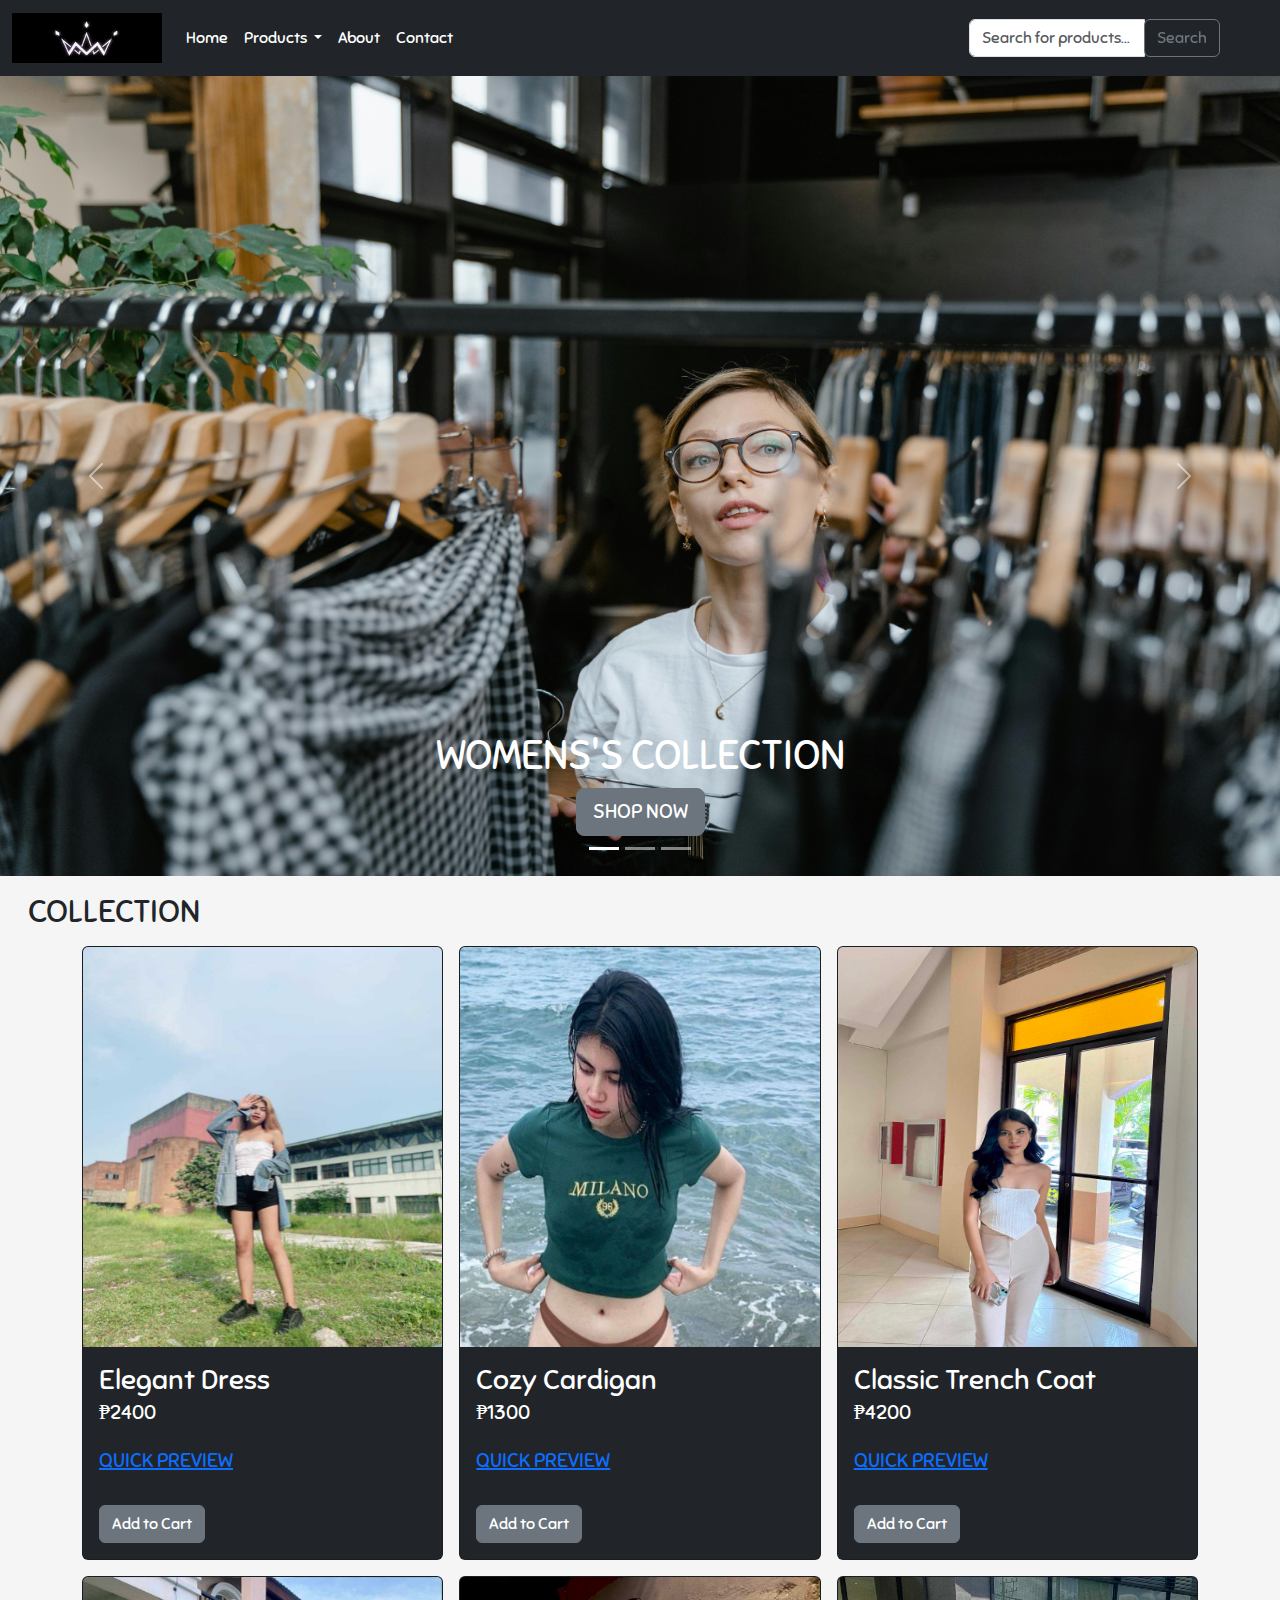
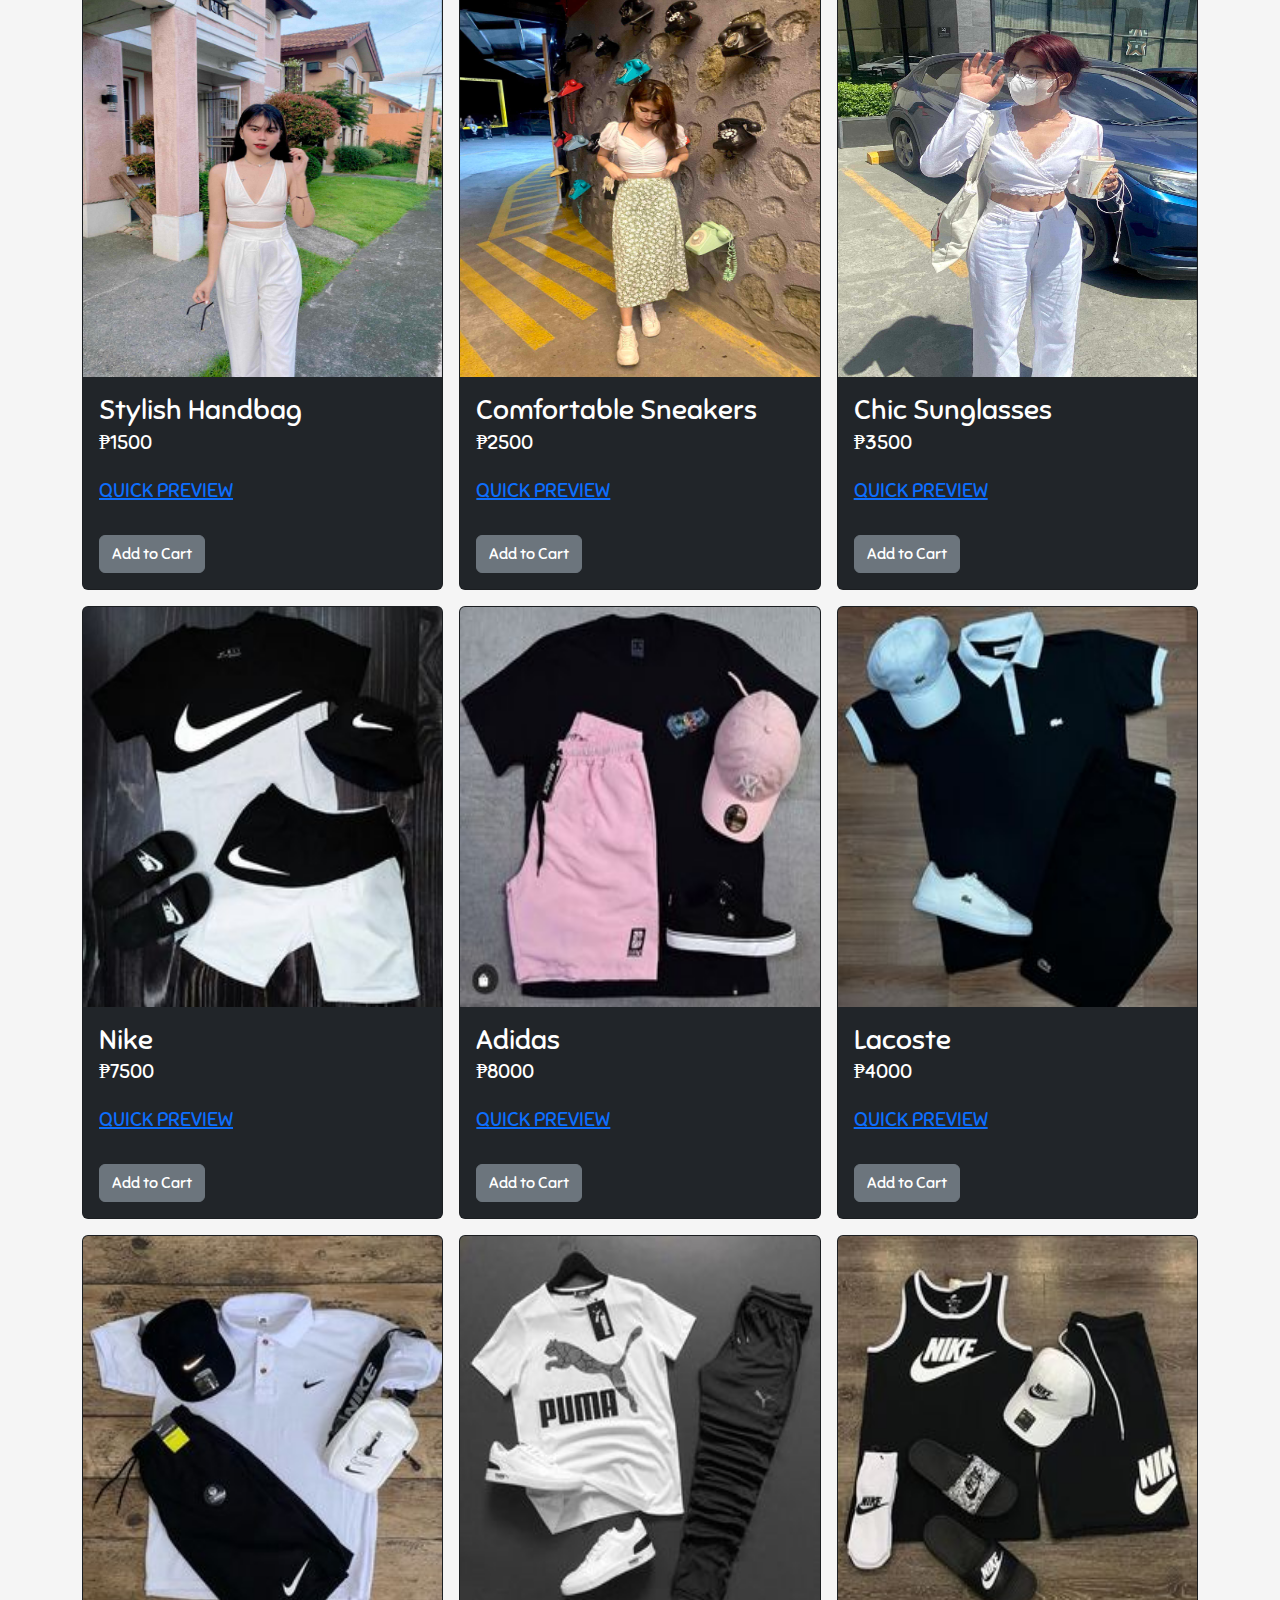
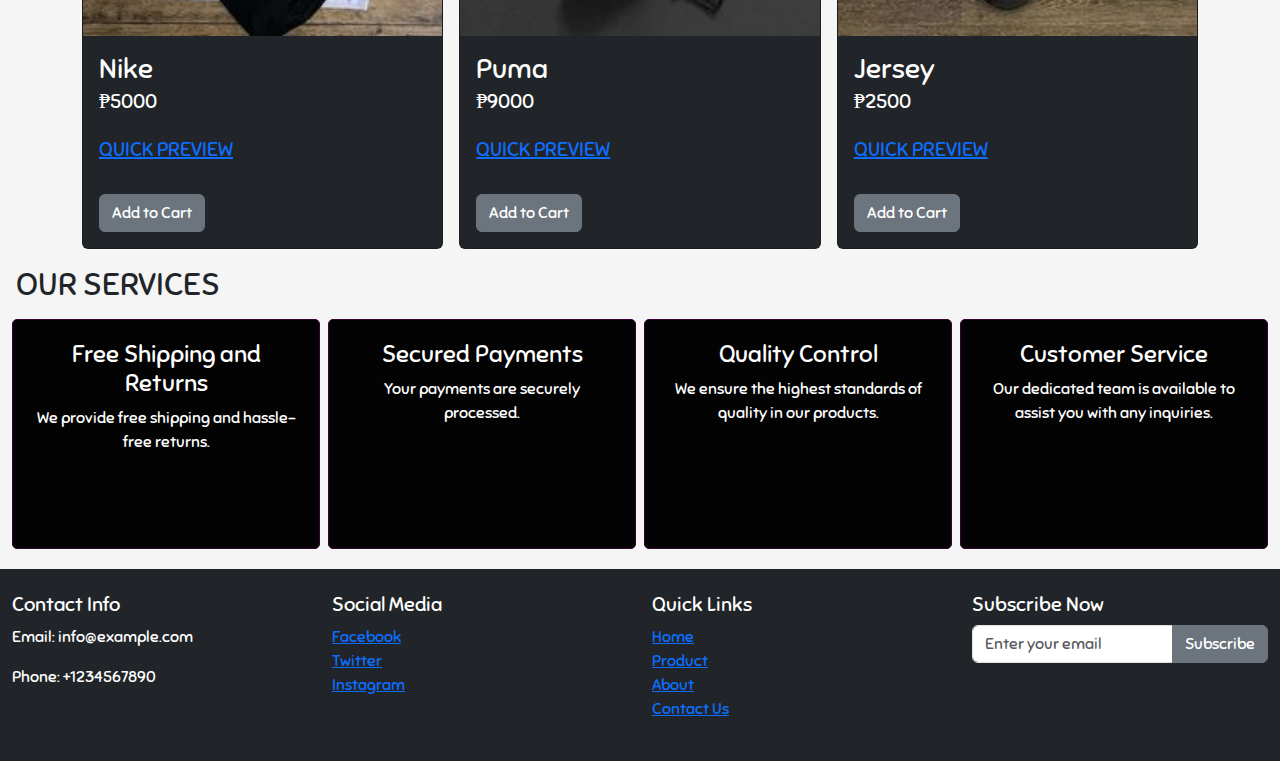
<file: index.html>
<!DOCTYPE html>
<html lang="en">
<head>
    <meta charset="UTF-8">
    <meta name="viewport" content="width=device-width, initial-scale=1.0">
    <title>Ecommerse Website fot women's fashion collection</title>
    <link href="https://cdn.jsdelivr.net/npm/bootstrap@5.3.3/dist/css/bootstrap.min.css" rel="stylesheet" integrity="sha384-QWTKZyjpPEjISv5WaRU9OFeRpok6YctnYmDr5pNlyT2bRjXh0JMhjY6hW+ALEwIH" crossorigin="anonymous">
    <link rel="stylesheet" href="https://cdnjs.cloudflare.com/ajax/libs/font-awesome/6.5.2/css/all.min.css" integrity="sha512-SnH5WK+bZxgPHs44uWIX+LLJAJ9/2PkPKZ5QiAj6Ta86w+fsb2TkcmfRyVX3pBnMFcV7oQPJkl9QevSCWr3W6A==" crossorigin="anonymous" referrerpolicy="no-referrer" />
    <link rel="preconnect" href="https://fonts.googleapis.com">
    <link rel="preconnect" href="https://fonts.gstatic.com" crossorigin>
    <link href="https://fonts.googleapis.com/css2?family=Sniglet:wght@400;800&display=swap" rel="stylesheet">
    <link rel="stylesheet" href="style.css">

</head>

<body>
<!-- NAVBAR -->
    <nav class="navbar navbar-expand-lg bg-dark ">
        <div class="container-fluid">
          <a class="navbar-brand" href="#"><img src="image/logo.png" width="150px" height="50px"></a>
          <button class="navbar-toggler bg-secondary" type="button" data-bs-toggle="collapse" data-bs-target="#navbarSupportedContent">
            <span class="navbar-toggler-icon"></span>
          </button>
          <div class="collapse navbar-collapse" id="navbarSupportedContent">
            <ul class="navbar-nav me-auto mb-2 mb-lg-0">
              <li class="nav-item">
                <a class="nav-link text-white" href="index.html">Home</a>
              </li>
              <li class="nav-item dropdown">
                <a class="nav-link dropdown-toggle text-white" href="#" data-bs-toggle="dropdown">
                  Products
                </a>
                <ul class="dropdown-menu">
                  <li><a class="dropdown-item" href="product.html">Collection</a></li>
                  <li><a class="dropdown-item" href="#">Dropdown 2</a></li>
                  <li><hr class="dropdown-divider"></li>
                  <li><a class="dropdown-item" href="#">Dropdown 3</a></li>
                </ul>
              </li>
              <li class="nav-item">
                <a class="nav-link text-white" href="about.html">About</a>
              </li>
              <li class="nav-item">
                <a class="nav-link text-white" href="contact.html">Contact</a>
              </li>
            </ul>
          </div>
          <form class="d-flex">
            <!-- Search Bar -->
           <div class="input-group ">
                <input type="text" id="searchInput" class="form-control" placeholder="Search for products...">
                <div class="input-group-append">
                <button class="btn btn-outline-secondary" type="button" id="searchButton">Search</button>
            </div>
          </div>
       <!-- Search Bar -->
          </form>
          <div class="text-white p-2">
            <a class="p-2" data-bs-toggle="modal" data-bs-target="#addtocartmodal">
                <i class=" icon fa-solid fa-cart-shopping"></i>
            </a> 
            <a class="p-2" data-bs-toggle="modal" data-bs-target="#usermodal">
                <i class=" icon fa-regular fa-user"></i>
            </a> 
        </div>
        </div>
    </nav>
<!-- NAVBAR -->


 <!-- modal for add to cart -->
 <div class="modal fade" id="addtocartmodal">
  <div class="modal-dialog modal-dialog-centered modal-lg">
      <div class="modal-content">
          <div class="modal-header bg-dark text-white">
              <h3>CART</h3>
          </div>
          <div class="modal-body bg-dark " id="cart-container">
              THIS IS WHERE ITEM DISPLAY
          </div>
          <div class="modal-footer bg-dark">
              <a href="checkout.html" class="btn btn-primary">Check out </a>
              <button class="btn btn-secondary" data-bs-dismiss="modal">close</button>
          </div>
      </div>
  </div>
</div>
<!-- modal for add to cart -->

<!-- search functiom -->
<div id="productContainer" class="row">

</div>
<!-- search functiom -->


<!-- CAROUSEL BANNER -->
<div id="carouselExampleCaptions" class="carousel slide">
  <div class="carousel-indicators">
    <button type="button" data-bs-target="#carouselExampleCaptions" data-bs-slide-to="0" class="active"></button>
    <button type="button" data-bs-target="#carouselExampleCaptions" data-bs-slide-to="1"></button>
    <button type="button" data-bs-target="#carouselExampleCaptions" data-bs-slide-to="2"></button>
  </div>
  <div class="carousel-inner">
    <div class="carousel-item active">
      <img src="image/b1.jpg" class="d-block w-100 custom-height">
      <div class="carousel-caption d-none d-md-block">
        <h1>WOMENS'S COLLECTION</h1>
        <a href="product.html" class="btn btn-secondary btn-lg">SHOP NOW</a>
      </div>
    </div>
    <div class="carousel-item">
      <img src="image/b2.jpg" class="d-block w-100 custom-height">
      <div class="carousel-caption d-none d-md-block">
        <h1>GET 10% OFF YOUR FIRST ORDER</h1>
        <a href="product.html" class="btn btn-secondary btn-lg">SHOP NOW</a>
      </div>
    </div>
    <div class="carousel-item">
      <img src="image/b3.jpg" class="d-block w-100 custom-height">
      <div class="carousel-caption d-none d-md-block">
        <h1>CHECK OUT OUR NEW COLLECTION</h1>
        <a href="product.html" class="btn btn-secondary btn-lg">SHOP NOW</a>
      </div>
    </div>
  </div>
  <button class="carousel-control-prev" type="button" data-bs-target="#carouselExampleCaptions" data-bs-slide="prev">
    <span class="carousel-control-prev-icon"></span>
    <span class="visually-hidden">Previous</span>
  </button>
  <button class="carousel-control-next" type="button" data-bs-target="#carouselExampleCaptions" data-bs-slide="next">
    <span class="carousel-control-next-icon"></span>
    <span class="visually-hidden">Next</span>
  </button>
</div>
<!-- CAROUSEL BANNER -->


<!-- COLLECTION PRODUCT -->
<div class="container-fluid">
<h2 class="text-dark m-3">COLLECTION</h2>
<div class="container">
        <div class="row g-3" id="product-list">
                              
        </div>
</div> 
</div>
<!-- COLLECTION PRODUCT -->

<!-- SERVICES -->
<h2 class="text-dark m-3">OUR SERVICES</h2>
<div class="container-fluid">
  <div class="row g-2">
    <div class="col-md-3">
      <div class="service text-center">
        <i class="fas fa-truck fa-2x mb-3"></i>
        <h4>Free Shipping and Returns</h4>
        <p>We provide free shipping and hassle-free returns.</p>
      </div>
    </div>
    <div class="col-md-3">
      <div class="service text-center">
        <i class="fas fa-lock fa-2x mb-3"></i>
        <h4>Secured Payments</h4>
        <p>Your payments are securely processed.</p>
      </div>
    </div>
    <div class="col-md-3">
      <div class="service text-center">
        <i class="fas fa-cogs fa-2x mb-3"></i>
        <h4>Quality Control</h4>
        <p>We ensure the highest standards of quality in our products.</p>
      </div>
    </div>
    <div class="col-md-3">
      <div class="service text-center">
        <i class="fas fa-headset fa-2x mb-3"></i>
        <h4>Customer Service</h4>
        <p>Our dedicated team is available to assist you with any inquiries.</p>
      </div>
    </div>
  </div>
</div>
<!-- SERVICES -->

<!-- FOOTER -->
<footer class=" bg-dark text-white">
    <div class="container-fluid py-4">
      <div class="row">
        <div class="col-md-3">
          <h5>Contact Info</h5>
          <p>Email: info@example.com</p>
          <p>Phone: +1234567890</p>
        </div>
        <div class="col-md-3">
          <h5>Social Media</h5>
          <ul class="list-unstyled">
            <li><a href="#">Facebook</a></li>
            <li><a href="#">Twitter</a></li>
            <li><a href="#">Instagram</a></li>
          </ul>
        </div>
        <div class="col-md-3">
            <h5>Quick Links</h5>
            <ul class="list-unstyled">
              <li><a href="#">Home</a></li>
              <li><a href="#">Product</a></li>
              <li><a href="#">About</a></li>
              <li><a href="#">Contact Us</a></li>
            </ul>
          </div>
        <div class="col-md-3">
          <h5>Subscribe Now</h5>
          <form>
            <div class="input-group">
              <input type="email" class="form-control" placeholder="Enter your email">
              <button type="submit" class="btn btn-secondary">Subscribe</button>
            </div>
          </form>     
        </div>
      </div>
      
      
    </div>
  </footer>
<!-- FOOTER -->
</body>
  
    <script src="https://cdn.jsdelivr.net/npm/bootstrap@5.3.3/dist/js/bootstrap.bundle.min.js" integrity="sha384-YvpcrYf0tY3lHB60NNkmXc5s9fDVZLESaAA55NDzOxhy9GkcIdslK1eN7N6jIeHz" crossorigin="anonymous"></script>
    <script src="item.js"></script>
    <script src="main.js"></script>
    
</html>
</file>
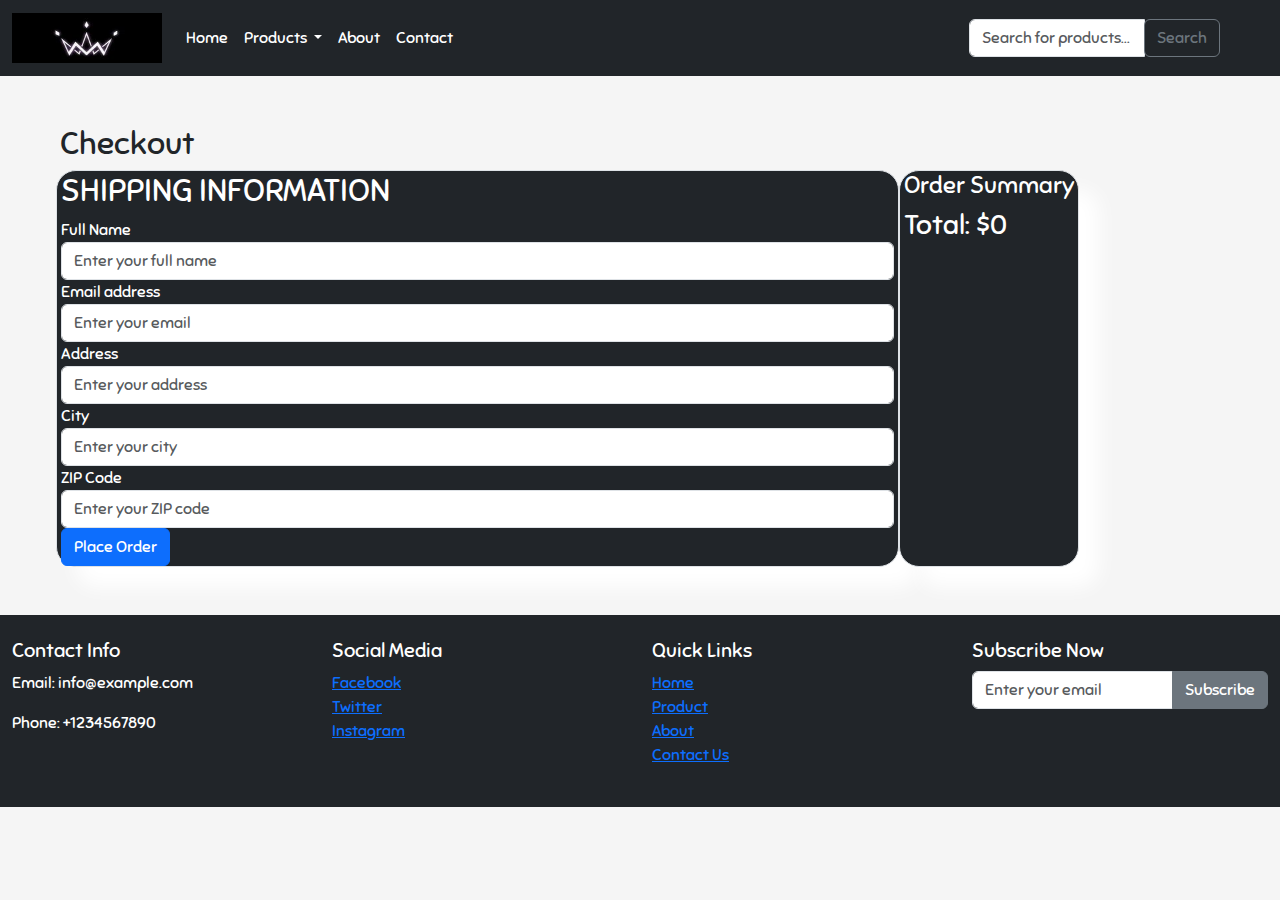
<file: checkout.html>
<!DOCTYPE html>
<html lang="en">
<head>
    <meta charset="UTF-8">
    <meta name="viewport" content="width=device-width, initial-scale=1.0">
    <title>PRODUCT-PAGE</title>
    <link href="https://cdn.jsdelivr.net/npm/bootstrap@5.3.3/dist/css/bootstrap.min.css" rel="stylesheet" integrity="sha384-QWTKZyjpPEjISv5WaRU9OFeRpok6YctnYmDr5pNlyT2bRjXh0JMhjY6hW+ALEwIH" crossorigin="anonymous">
    <link rel="stylesheet" href="https://cdnjs.cloudflare.com/ajax/libs/font-awesome/6.5.2/css/all.min.css" integrity="sha512-SnH5WK+bZxgPHs44uWIX+LLJAJ9/2PkPKZ5QiAj6Ta86w+fsb2TkcmfRyVX3pBnMFcV7oQPJkl9QevSCWr3W6A==" crossorigin="anonymous" referrerpolicy="no-referrer" />
    <link rel="preconnect" href="https://fonts.googleapis.com">
    <link rel="preconnect" href="https://fonts.gstatic.com" crossorigin>
    <link href="https://fonts.googleapis.com/css2?family=Sniglet:wght@400;800&display=swap" rel="stylesheet">
    <link rel="stylesheet" href="style.css">

</head>

<body>
<!-- NAVBAR -->
    <nav class="navbar navbar-expand-lg bg-dark">
        <div class="container-fluid">
          <a class="navbar-brand" href="#"><img src="image/logo.png" width="150px" height="50px"></a>
          <button class="navbar-toggler bg-secondary" type="button" data-bs-toggle="collapse" data-bs-target="#navbarSupportedContent">
            <span class="navbar-toggler-icon"></span>
          </button>
          <div class="collapse navbar-collapse" id="navbarSupportedContent">
            <ul class="navbar-nav me-auto mb-2 mb-lg-0">
              <li class="nav-item">
                <a class="nav-link text-white" href="index.html">Home</a>
              </li>
              <li class="nav-item dropdown">
                <a class="nav-link dropdown-toggle text-white" href="#" data-bs-toggle="dropdown">
                  Products
                </a>
                <ul class="dropdown-menu">
                  <li><a class="dropdown-item" href="product.html">Collection</a></li>
                  <li><a class="dropdown-item" href="#">Dropdown 2</a></li>
                  <li><hr class="dropdown-divider"></li>
                  <li><a class="dropdown-item" href="#">Dropdown 3</a></li>
                </ul>
              </li>
              <li class="nav-item">
                <a class="nav-link text-white" href="about.html">About</a>
              </li>
              <li class="nav-item">
                <a class="nav-link text-white" href="contact.html">Contact</a>
              </li>
            </ul>
          </div>
          <form class="d-flex">
                      <!-- Search Bar -->
                <div class="input-group ">
                    <input type="text" id="searchInput" class="form-control" placeholder="Search for products...">
                     <div class="input-group-append">
                       <button class="btn btn-outline-secondary" type="button" id="searchButton">Search</button>
                    </div>
                  </div>
               <!-- Search Bar -->
          </form>
          <div class="text-white p-2">
            <a class="p-2" data-bs-toggle="modal" data-bs-target="#addtocartmodal">
              <i class=" icon fa-solid fa-cart-shopping"></i>
          </a> 
            <a class="p-2" data-bs-toggle="modal" data-bs-target="#usermodal">
                <i class=" icon fa-regular fa-user"></i>
            </a> 
        </div>
        </div>
    </nav>
<!-- NAVBAR -->

<!-- search functiom -->
<div id="productContainer" class="row">

</div>
<!-- search functiom -->

<!-- modal for add to cart -->
<div class="modal fade" id="addtocartmodal">
    <div class="modal-dialog modal-dialog-centered modal-lg">
        <div class="modal-content">
            <div class="modal-header bg-dark text-white">
                <h3>CART</h3>
            </div>
            <div class="modal-body bg-dark " id="cart-container">
              THIS IS WHERE ITEM DISPLAY
            </div>
            <div class="modal-footer bg-dark">
                <a href="checkout.html" class="btn btn-primary">Check out </a>
                <button class="btn btn-secondary" data-bs-dismiss="modal">close</button>
            </div>
        </div>
    </div>
  </div>
  <!-- modal for add to cart -->

 <!-- CHECKOUT -->
 <div class="container-fluid m-5 ">
    <h2 class="text-dark">Checkout</h2>
    <div class="row g-2">
      <div class="col-md-8 border bg-dark">
         <h2>SHIPPING INFORMATION</h2>
        <form >
          <div class="form-group ">
            <label for="fullName">Full Name</label>
            <input type="text" class="form-control" id="fullName" placeholder="Enter your full name">
          </div>
          <div class="form-group">
            <label for="email">Email address</label>
            <input type="email" class="form-control" id="email" placeholder="Enter your email">
          </div>
          <div class="form-group">
            <label for="address">Address</label>
            <input type="text" class="form-control" id="address" placeholder="Enter your address">
          </div>
          <div class="form-group">
            <label for="city">City</label>
            <input type="text" class="form-control" id="city" placeholder="Enter your city">
          </div>
          <div class="form-group">
            <label for="zipCode">ZIP Code</label>
            <input type="text" class="form-control" id="zipCode" placeholder="Enter your ZIP code">
          </div>
          <button type="submit" class="btn btn-primary">Place Order</button>
        </form>
      </div>
      <div class="col-md-4 border bg-dark" id="order-summary" >
        <h4>Order Summary</h4>
        <!-- Order summary will be generated here -->
      </div>
    </div>
  </div>
<!-- CHECKOUT -->


<!-- FOOTER -->
<footer class="bg-dark text-white">
    <div class="container-fluid py-4">
      <div class="row">
        <div class="col-md-3">
          <h5>Contact Info</h5>
          <p>Email: info@example.com</p>
          <p>Phone: +1234567890</p>
        </div>
        <div class="col-md-3">
          <h5>Social Media</h5>
          <ul class="list-unstyled">
            <li><a href="#">Facebook</a></li>
            <li><a href="#">Twitter</a></li>
            <li><a href="#">Instagram</a></li>
          </ul>
        </div>
        <div class="col-md-3">
            <h5>Quick Links</h5>
            <ul class="list-unstyled">
              <li><a href="#">Home</a></li>
              <li><a href="#">Product</a></li>
              <li><a href="#">About</a></li>
              <li><a href="#">Contact Us</a></li>
            </ul>
          </div>
        <div class="col-md-3">
          <h5>Subscribe Now</h5>
          <form>
            <div class="input-group">
              <input type="email" class="form-control" placeholder="Enter your email">
              <button type="submit" class="btn btn-secondary">Subscribe</button>
            </div>
          </form>     
        </div>
      </div>
      
      
    </div>
  </footer>
<!-- FOOTER -->
</body>

<script>
  // Retrieve cart from local storage
  const cart = JSON.parse(localStorage.getItem('cart')) || []; // Retrieve the cart from local storage or initialize an empty array if there's no cart

  // Calculate total price
  let total = 0; // Initialize a variable to store the total price
  cart.forEach(item => {
      total += item.product_price; // Summing up product prices to calculate the total price
  });

  // Generate order summary
  const orderSummaryDiv = document.getElementById('order-summary'); // Get the div element with the id 'order-summary' to display the order summary
  cart.forEach((item, index) => {
      // Adding product information to the order summary
      orderSummaryDiv.innerHTML += `
          <img src="${item.product_image}" alt="" width="400">
          <p>Product Name: ${item.product_name}</p>
          <p>Price: $${item.product_price}</p>
          <p>Quantity: 1</p>
          <hr>
      `;
  });
  orderSummaryDiv.innerHTML += `<h3>Total: $${total}</h3>`; // Adding total price to the order summary
</script>



<script src="https://cdn.jsdelivr.net/npm/bootstrap@5.3.3/dist/js/bootstrap.bundle.min.js" integrity="sha384-YvpcrYf0tY3lHB60NNkmXc5s9fDVZLESaAA55NDzOxhy9GkcIdslK1eN7N6jIeHz" crossorigin="anonymous"></script>
<script src="item.js"></script>
<script src="main.js"></script>
    
</html>
</file>
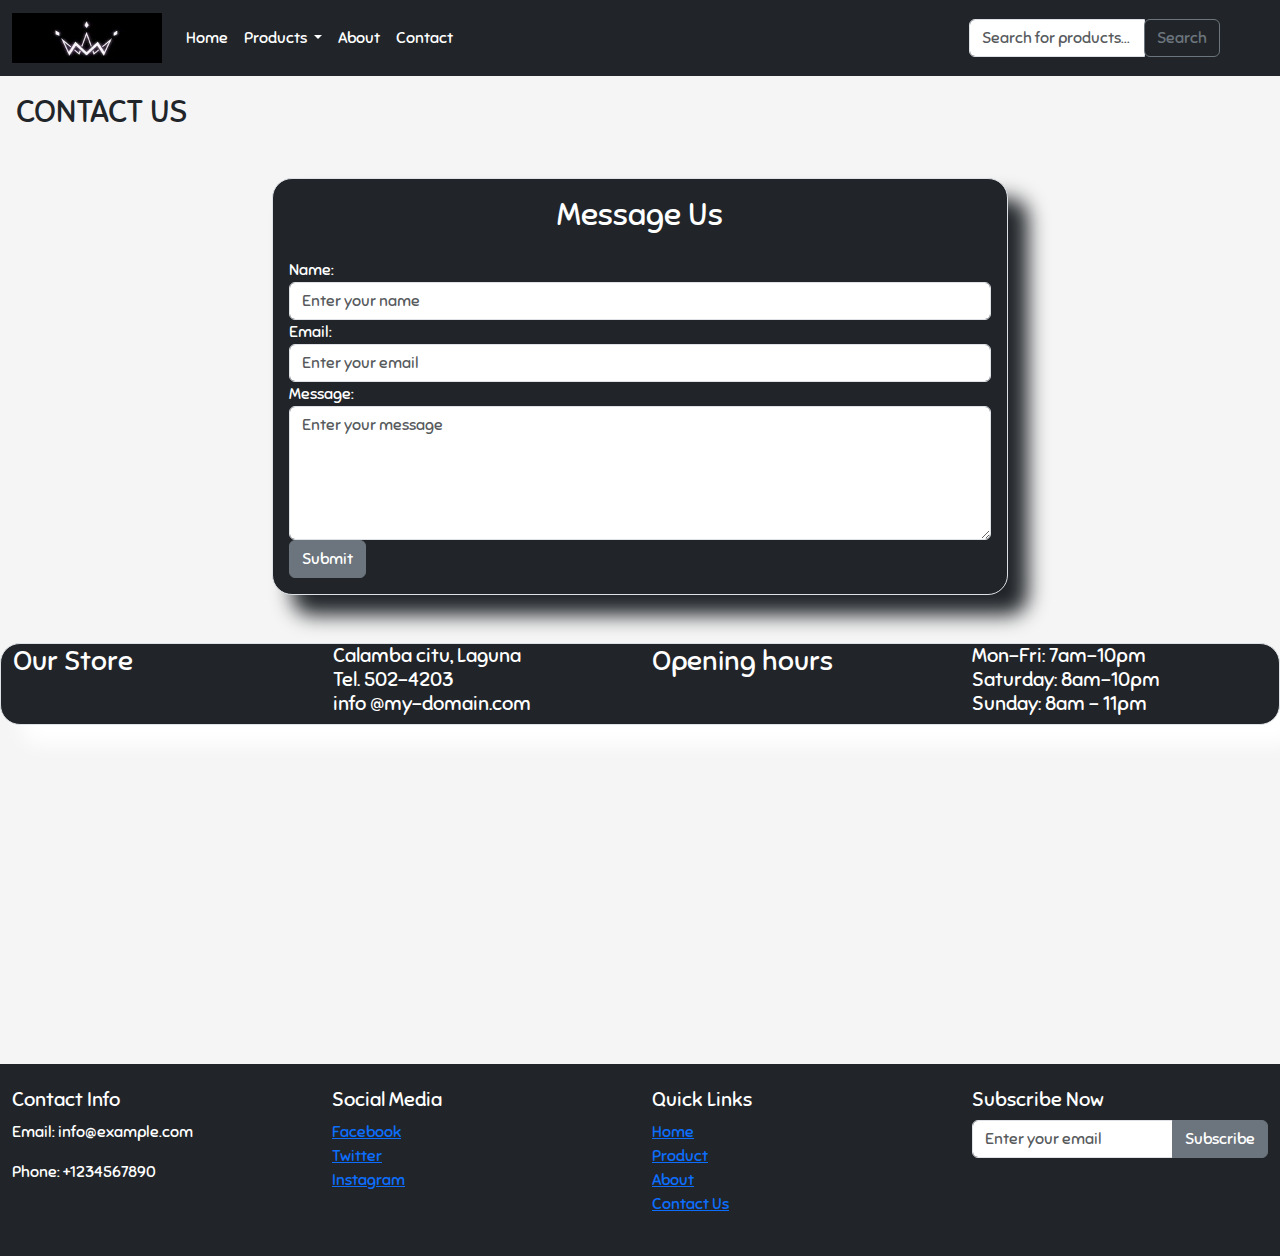
<file: contact.html>
<!DOCTYPE html>
<html lang="en">
<head>
    <meta charset="UTF-8">
    <meta name="viewport" content="width=device-width, initial-scale=1.0">
    <title>CONTACT-PAGE</title>
    <link href="https://cdn.jsdelivr.net/npm/bootstrap@5.3.3/dist/css/bootstrap.min.css" rel="stylesheet" integrity="sha384-QWTKZyjpPEjISv5WaRU9OFeRpok6YctnYmDr5pNlyT2bRjXh0JMhjY6hW+ALEwIH" crossorigin="anonymous">
    <link rel="stylesheet" href="https://cdnjs.cloudflare.com/ajax/libs/font-awesome/6.5.2/css/all.min.css" integrity="sha512-SnH5WK+bZxgPHs44uWIX+LLJAJ9/2PkPKZ5QiAj6Ta86w+fsb2TkcmfRyVX3pBnMFcV7oQPJkl9QevSCWr3W6A==" crossorigin="anonymous" referrerpolicy="no-referrer" />
    <link rel="preconnect" href="https://fonts.googleapis.com">
    <link rel="preconnect" href="https://fonts.gstatic.com" crossorigin>
    <link href="https://fonts.googleapis.com/css2?family=Sniglet:wght@400;800&display=swap" rel="stylesheet">
    <link rel="stylesheet" href="style.css">

</head>

<body>
<!-- NAVBAR -->
    <nav class="navbar navbar-expand-lg bg-dark">
        <div class="container-fluid">
          <a class="navbar-brand" href="#"><img src="image/logo.png" width="150px" height="50px"></a>
          <button class="navbar-toggler bg-secondary" type="button" data-bs-toggle="collapse" data-bs-target="#navbarSupportedContent">
            <span class="navbar-toggler-icon"></span>
          </button>
          <div class="collapse navbar-collapse" id="navbarSupportedContent">
            <ul class="navbar-nav me-auto mb-2 mb-lg-0">
              <li class="nav-item">
                <a class="nav-link text-white" href="index.html">Home</a>
              </li>
              <li class="nav-item dropdown">
                <a class="nav-link dropdown-toggle text-white" href="#" data-bs-toggle="dropdown">
                  Products
                </a>
                <ul class="dropdown-menu">
                  <li><a class="dropdown-item" href="product.html">Collection</a></li>
                  <li><a class="dropdown-item" href="#">Dropdown 2</a></li>
                  <li><hr class="dropdown-divider"></li>
                  <li><a class="dropdown-item" href="#">Dropdown 3</a></li>
                </ul>
              </li>
              <li class="nav-item">
                <a class="nav-link text-white" href="about.html">About</a>
              </li>
              <li class="nav-item">
                <a class="nav-link text-white" href="contact.html">Contact</a>
              </li>
            </ul>
          </div>
          <form class="d-flex">
          <!-- Search Bar -->
          <div class="input-group ">
            <input type="text" id="searchInput" class="form-control" placeholder="Search for products...">
            <div class="input-group-append">
            <button class="btn btn-outline-secondary" type="button" id="searchButton">Search</button>
        </div>
      </div>
   <!-- Search Bar -->
          </form>
          <div class="text-white p-2">
            <a class="p-2" data-bs-toggle="modal" data-bs-target="#addtocartmodal">
              <i class=" icon fa-solid fa-cart-shopping"></i>
          </a> 
            <a class="p-2" data-bs-toggle="modal" data-bs-target="#usermodal">
                <i class=" icon fa-regular fa-user"></i>
            </a> 
        </div>
        </div>
    </nav>
<!-- NAVBAR -->

<!-- search functiom -->
<div id="productContainer" class="row">

</div>
<!-- search functiom -->

 <!-- modal for add to cart -->
 <div class="modal fade" id="addtocartmodal">
  <div class="modal-dialog modal-dialog-centered modal-lg">
      <div class="modal-content">
          <div class="modal-header bg-dark text-white">
              <h3>CART</h3>
          </div>
          <div class="modal-body bg-dark " id="cart-container">
              
          </div>
          <div class="modal-footer bg-dark">
              <a href="checkout.html" class="btn btn-primary">Check out </a>
              <button class="btn btn-secondary" data-bs-dismiss="modal">close</button>
          </div>
      </div>
  </div>
</div>
<!-- modal for add to cart -->

<!-- CONTACT -->
    <h2 class="text-dark m-3">CONTACT US</h2>

    <div class="container mt-5">
        <div class="row justify-content-center">
          <div class="col-md-8">
            <div class="card border bg-dark">
              <div class="card-body">
                <h2 class="card-title text-center text-white mb-4">Message Us</h2>
                <forxm>
                  <div class="form-group">
                    <label for="name">Name:</label>
                    <input type="text" class="form-control" id="name" placeholder="Enter your name">
                  </div>
                  <div class="form-group">
                    <label for="email">Email:</label>
                    <input type="email" class="form-control" id="email" placeholder="Enter your email">
                  </div>
                  <div class="form-group">
                    <label for="message">Message:</label>
                    <textarea class="form-control" id="message" rows="5" placeholder="Enter your message"></textarea>
                  </div>
                  <button type="submit" class="btn btn-secondary btn-block">Submit</button>
                </form>
              </div>
            </div>
          </div>
        </div>
      </div>

    
<!-- CONTACT -->

<!-- web info -->
    <div class="container-fluid mt-5 border bg-dark">
        <div class="row">
            <div class="col-md-3">
                <h3>Our Store</h3>
            </div>
            <div class="col-md-3"> 
                <h5>Calamba citu, Laguna <br> Tel. 502-4203 <br>info @my-domain.com</h5>
            </div>
            <div class="col-md-3"> 
                <h3>Opening hours</h3>
            </div>
            <div class="col-md-3"> 
                <h5>Mon-Fri: 7am-10pm <br> Saturday: 8am-10pm <br>Sunday: 8am - 11pm</h5>
            </div>
        </div>
    </div>
<!-- web info -->

<!-- web map -->
    <div class="container-fluid m-3"> 
        <iframe src="https://www.google.com/maps/embed?pb=!1m18!1m12!1m3!1d6685.090922776263!2d121.02311518260989!3d14.552344337089236!2m3!1f0!2f0!3f0!3m2!1i1024!2i768!4f13.1!3m3!1m2!1s0x3397c90526f9dc0b%3A0xb59dd255d3cddd6d!2sShangri-La!5e0!3m2!1sen!2sph!4v1713432432271!5m2!1sen!2sph" width="100%" height="300" style="border:0;" allowfullscreen="" loading="lazy" referrerpolicy="no-referrer-when-downgrade"></iframe>
    </div>
<!-- web map -->

<!-- FOOTER -->
<footer class="bg-dark text-white">
    <div class="container-fluid py-4">
      <div class="row">
        <div class="col-md-3">
          <h5>Contact Info</h5>
          <p>Email: info@example.com</p>
          <p>Phone: +1234567890</p>
        </div>
        <div class="col-md-3">
          <h5>Social Media</h5>
          <ul class="list-unstyled">
            <li><a href="#">Facebook</a></li>
            <li><a href="#">Twitter</a></li>
            <li><a href="#">Instagram</a></li>
          </ul>
        </div>
        <div class="col-md-3">
            <h5>Quick Links</h5>
            <ul class="list-unstyled">
              <li><a href="#">Home</a></li>
              <li><a href="#">Product</a></li>
              <li><a href="#">About</a></li>
              <li><a href="#">Contact Us</a></li>
            </ul>
          </div>
        <div class="col-md-3">
          <h5>Subscribe Now</h5>
          <form>
            <div class="input-group">
              <input type="email" class="form-control" placeholder="Enter your email">
              <button type="submit" class="btn btn-secondary">Subscribe</button>
            </div>
          </form>     
        </div>
      </div>
      
      
    </div>
  </footer>
<!-- FOOTER -->
</body>
<script>
  // SEARCH FUNCTION
function displayItems(itemsToDisplay) {
const productContainer = document.getElementById('productContainer');
productContainer.innerHTML = ''; // Clear previous results

itemsToDisplay.forEach(item => {
    const productDiv = document.createElement("div");
    productDiv.classList.add("col-md-4", "mb-5");
    productDiv.innerHTML = `
    <h2 class="text-dark">suggestion</h2>
            </div>
            <div class="card bg-dark ">
            <!-- card image top -->
            <img src="${item.product_image}" class="card-img-top">
            <!-- card image top -->

            <!-- start of the card body -->
            <div class="card-body g-2"">
                <!-- Card title -->
                <h3 class="card-title text-white">
                    ${item.product_name}
                </h3>
                <!-- card title -->

                <!-- card subtitle -->
                <h5 class="card-subtitle text-white">
                    <p class="card-text>₱${item.product_price}
                    <p class="card-text">${item.product_desc}</p>
                    <p class="card-text">Color: ${item.product_color}</p>
                    <p class="card-text">Size: ${item.product_size}</p>
                </h5>
                <!-- card subtitle -->

                <!-- Quick preview link -->
                <a class="m-5" data-bs-toggle="modal" data-bs-target="#${item.product_no}modal">
                    <h5>QUICK PREVIEW</h5>
                </a>
                <br>
                <!-- Quick preview link -->

                <!-- Add to Cart button -->
                <button class="btn btn-secondary btn-add-to-cart" >Add to Cart</button>
                <!-- Add to Cart button -->
            </div>
            <!-- end of the card body -->
        </div>
    `;

    // Append the product to the product container
    productContainer.appendChild(productDiv);
});
}

// Event listener for the search button
document.getElementById('searchButton').addEventListener('click', function() {
const searchTerm = document.getElementById('searchInput').value.toLowerCase();

// Filter items based on the search term
const filteredItems = items.filter(item => {
    return item.product_name.toLowerCase().includes(searchTerm) ||
            item.product_desc.toLowerCase().includes(searchTerm) ||
            item.product_color.toLowerCase().includes(searchTerm) ||
            item.product_size.toLowerCase().includes(searchTerm);
});

// Display the filtered items
displayItems(filteredItems);
});
// SEARCH FUNCTION

</script>

<script>
  // ADD TO CART MODAL
// ADD TO CART MODAL
// Retrieve the cart items from local storage, or initialize an empty array if no items are stored
const cart = JSON.parse(localStorage.getItem('cart')) || [];

// Add event listeners to "Add to Cart" buttons
document.querySelectorAll(".btn-add-to-cart").forEach((button, index) => {
    // Add click event listener to each "Add to Cart" button
    button.addEventListener("click", () => {
        // Get the selected item from the items array based on the button's index
        const selectedItem = items[index];
        // Add the selected item to the cart
        cart.push(selectedItem);
        // Update the display of the cart
        updateCartDisplay();
        // Show an alert message indicating successful addition to the cart
        alert("ADDED SUCCESFULLY :)")
        // Store the updated cart in local storage
        localStorage.setItem('cart', JSON.stringify(cart));
    });
});

// Function to update the display of the cart
function updateCartDisplay() {
    // Get the cart container element
    const cartContainer = document.getElementById("cart-container");
    // Clear the cart container
    cartContainer.innerHTML = ""; 

    // Initialize total price variable
    let total = 0;

    // Loop through each item in the cart
    cart.forEach((item, index) => {
        // Create a div element for each cart item
        const cartItemDiv = document.createElement("div");
        cartItemDiv.classList.add("cart-item");
        cartItemDiv.innerHTML = `
        <div class="row g-2">
            <div class="col-md-4">
                <img src="${item.product_image}" alt="${item.product_name}" class="img-fluid" height="200px" width="200">
            </div>
            <div class="col-md-8">
                <div class="card-body">
                    <h5 class="card-title text-white">${item.product_name}</h5>
                    <p class="card-text text-white">Price: ₱${item.product_price}</p>
                    <p class="card-text text-white">${item.product_desc}</p>
                    <button class="btn btn-danger btn-remove" data-index="${index}">Remove</button>
                </div>
            </div>
        </div>
        `;
        // Append the cart item div to the cart container
        cartContainer.appendChild(cartItemDiv);

        // Update total price
        total += item.product_price;
    });

    // Create a div element for displaying total price
    const totalPriceDiv = document.createElement("div");
    totalPriceDiv.innerHTML = `<h4 class="text-white">Total: ₱${total}</h4>`;
    // Append total price div to the cart container
    cartContainer.appendChild(totalPriceDiv);

    // Add event listeners to "Remove" buttons
    document.querySelectorAll(".btn-remove").forEach(button => {
        // Add click event listener to each "Remove" button
        button.addEventListener("click", (event) => {
            // Get the index of the item to be removed from the cart
            const index = event.target.dataset.index;
            // Remove the item from the cart array
            cart.splice(index, 1);
            // Update the display of the cart
            updateCartDisplay();
            // Store the updated cart in local storage
            localStorage.setItem('cart', JSON.stringify(cart));
        });
    });
}

// Call the updateCartDisplay function to initially display the cart
updateCartDisplay();
// ADD TO CART MODAL
</script> 
   
<script src="https://cdn.jsdelivr.net/npm/bootstrap@5.3.3/dist/js/bootstrap.bundle.min.js" integrity="sha384-YvpcrYf0tY3lHB60NNkmXc5s9fDVZLESaAA55NDzOxhy9GkcIdslK1eN7N6jIeHz" crossorigin="anonymous"></script>
<script src="item.js"></script>
<script src="main.js"></script>
    
</html>
</file>
<file: style.css>
.html, body {
    background-color: rgb(245, 245, 245);
    margin: 0;
}

* {
    font-family: "Sniglet";
    color: white;  
}


.custom-height {
        height: 800px; 
 }

.icon {
    font-size: 1.5em;
}

.card {
    height: 100%; 

}


.border {
    border: 20px solid #290226 ;
    box-shadow: 20px 20px 20px;
    border-radius: 20px;
}

/* services */
.service {
border: 1px solid #360234;
border-radius: 5px;
padding: 20px;
margin-bottom: 20px;
height: 230px;
background-color: rgb(3, 3, 3);
}
/* services */

#order-summary {
    max-height: 400px; /* Adjust as needed */
    overflow-y: auto;
    width: fit-content;
}

.card-img-top {
    height: 400px;
}
</file>
